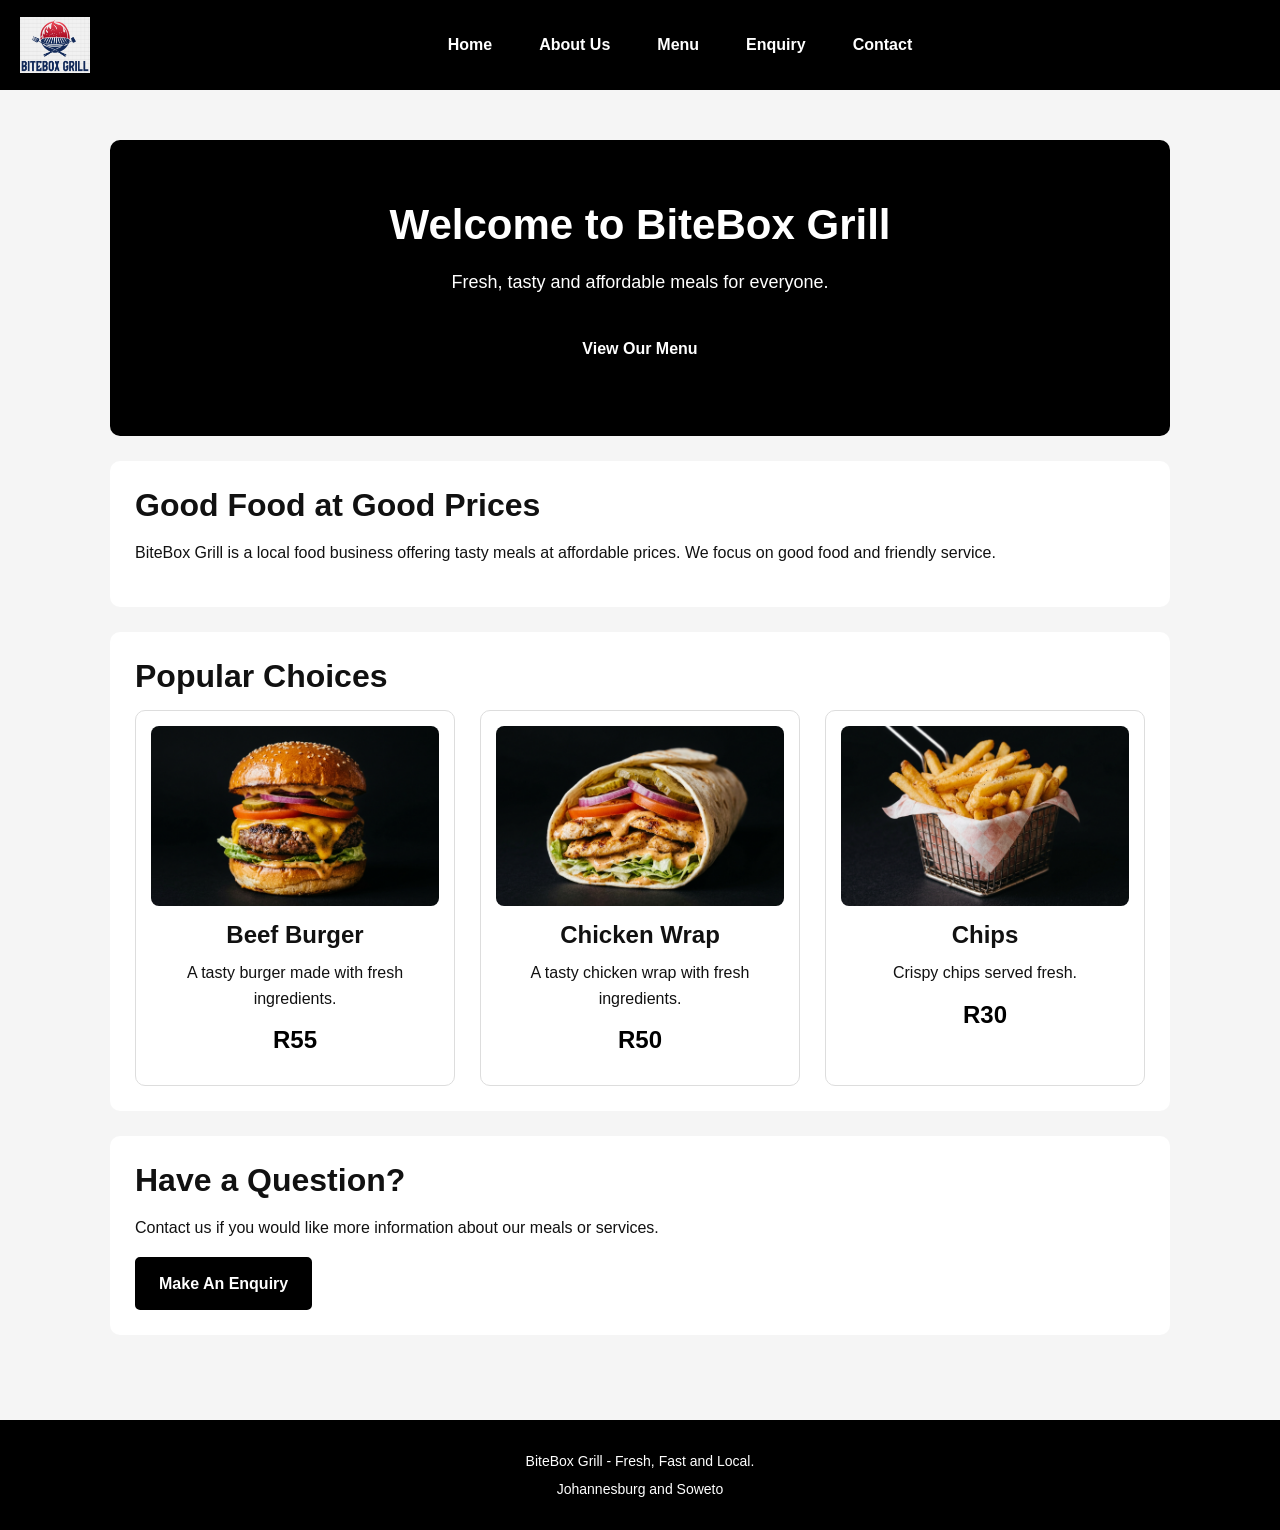
<file: index.html>
<!DOCTYPE html>
<html lang="en">

<head>
    <meta charset="UTF-8">
    <meta name="viewport" content="width=device-width, initial-scale=1.0">

    <!-- SEO information -->
    <meta name="description" content="Welcome to BiteBox Grill, offering fresh, tasty and affordable burgers, chicken wraps and meals in Johannesburg and Soweto. Explore our menu today.">

    <meta name="keywords" content="BiteBox Grill, fast food, affordable meals, burgers, chicken wraps, chips, Johannesburg, Soweto">

    <title>BiteBox Grill | Fresh and Affordable Fast Food in Johannesburg</title>

    <link rel="stylesheet" href="css/style.css">
</head>

<body>

    <!-- Website header -->
    <header>

        <img src="images/logo.png" alt="BiteBox Grill logo">

        <!-- Mobile menu button -->
        <button class="menu-toggle" id="menu-toggle"
            type="button"
            aria-label="Open navigation menu"
            aria-expanded="false"
            aria-controls="main-nav">
            ☰
        </button>

        <!-- Navigation menu -->
        <nav id="main-nav">
            <a href="index.html">Home</a>
            <a href="about.html">About Us</a>
            <a href="products.html">Menu</a>
            <a href="enquiry.html">Enquiry</a>
            <a href="contact.html">Contact</a>
        </nav>

    </header>


    <!-- Main content -->
    <main>

        <!-- Hero section -->
        <section class="hero">

            <h1>Welcome to BiteBox Grill</h1>

            <p>
                Fresh, tasty and affordable meals for everyone.
            </p>

            <a class="menu-button" href="products.html">
                View Our Menu
            </a>

        </section>


        <!-- About the business -->
        <section class="home-section">

            <h2>Good Food at Good Prices</h2>

            <p>
                BiteBox Grill is a local food business offering
                tasty meals at affordable prices. We focus on
                good food and friendly service.
            </p>

        </section>


        <!-- Popular choices -->
        <section class="home-section">

            <h2>Popular Choices</h2>

            <div class="menu-grid">

                <article class="menu-card">

                    <img src="images/burger.jpg"
                        alt="BiteBox Grill beef burger">

                    <h3>Beef Burger</h3>

                    <p>
                        A tasty burger made with fresh ingredients.
                    </p>

                    <p class="price">R55</p>

                </article>


                <article class="menu-card">

                    <img src="images/chicken-wrap.jpg"
                        alt="BiteBox Grill chicken wrap">

                    <h3>Chicken Wrap</h3>

                    <p>
                        A tasty chicken wrap with fresh ingredients.
                    </p>

                    <p class="price">R50</p>

                </article>


                <article class="menu-card">

                    <img src="images/chips.jpg"
                        alt="BiteBox Grill chips">

                    <h3>Chips</h3>

                    <p>
                        Crispy chips served fresh.
                    </p>

                    <p class="price">R30</p>

                </article>

            </div>

        </section>


        <!-- Call to action -->
        <section class="home-section">

            <h2>Have a Question?</h2>

            <p>
                Contact us if you would like more information
                about our meals or services.
            </p>

            <a class="menu-button" href="enquiry.html">
                Make An Enquiry
            </a>

        </section>

    </main>


    <!-- Footer -->
    <footer>

        <p>BiteBox Grill - Fresh, Fast and Local.</p>

        <p>Johannesburg and Soweto</p>

    </footer>


    <!-- JavaScript file -->
    <script src="js/script.js"></script>

</body>

</html>
</file>
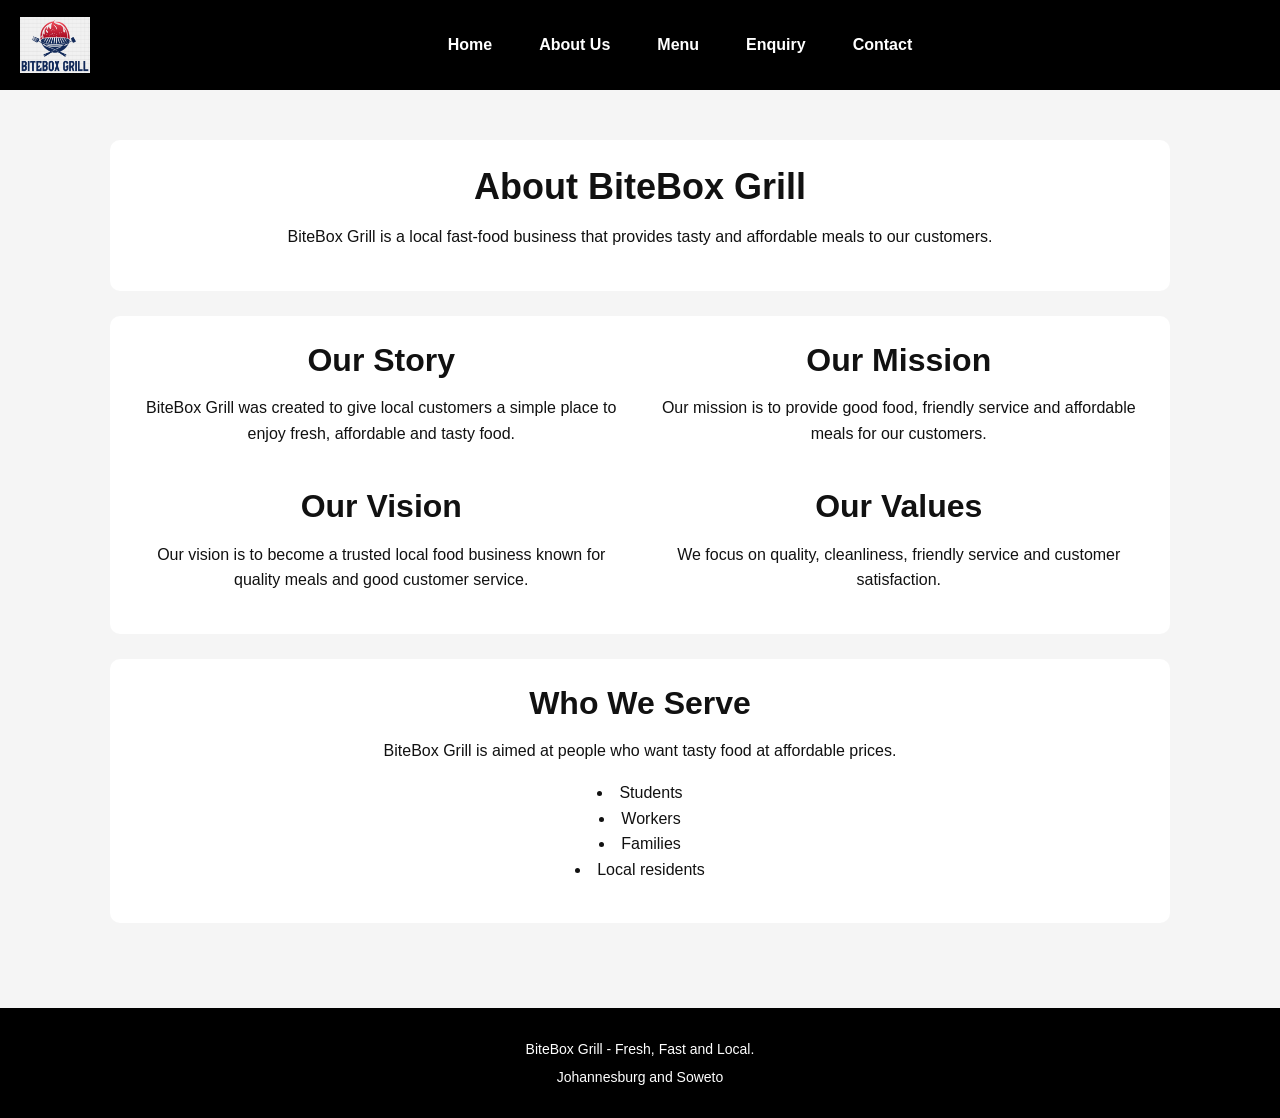
<file: about.html>
<!DOCTYPE html>
<html lang="en">

<head>
    <meta charset="UTF-8">
    <meta name="viewport" content="width=device-width, initial-scale=1.0">

    <meta name="description" content="Learn about BiteBox Grill, our story, mission, vision and affordable fast-food meals in Johannesburg and Soweto.">

    <meta name="keywords" content="BiteBox Grill, about us, fast food, affordable meals, Johannesburg, Soweto">

    <title>About Us | BiteBox Grill</title>

    <link rel="stylesheet" href="css/style.css">
</head>

<body>

    <!-- Website header -->
    <header>

        <img src="images/logo.png" alt="BiteBox Grill logo">

        <!-- Mobile navigation button -->
        <button class="menu-toggle" id="menu-toggle"
            type="button"
            aria-label="Open navigation menu"
            aria-expanded="false"
            aria-controls="main-nav">
            ☰
        </button>

        <!-- Navigation menu -->
        <nav id="main-nav">

            <a href="index.html">Home</a>
            <a href="about.html">About Us</a>
            <a href="products.html">Menu</a>
            <a href="enquiry.html">Enquiry</a>
            <a href="contact.html">Contact</a>

        </nav>

    </header>


    <!-- Main content -->
    <main>

        <!-- Introduction -->
        <section class="about-intro">

            <h1>About BiteBox Grill</h1>

            <p>
                BiteBox Grill is a local fast-food business that
                provides tasty and affordable meals to our customers.
            </p>

        </section>


        <!-- About information -->
        <section>

            <div class="about-grid">

                <article class="about-card">

                    <h2>Our Story</h2>

                    <p>
                        BiteBox Grill was created to give local
                        customers a simple place to enjoy fresh,
                        affordable and tasty food.
                    </p>

                </article>


                <article class="about-card">

                    <h2>Our Mission</h2>

                    <p>
                        Our mission is to provide good food,
                        friendly service and affordable meals
                        for our customers.
                    </p>

                </article>


                <article class="about-card">

                    <h2>Our Vision</h2>

                    <p>
                        Our vision is to become a trusted local
                        food business known for quality meals
                        and good customer service.
                    </p>

                </article>


                <article class="about-card">

                    <h2>Our Values</h2>

                    <p>
                        We focus on quality, cleanliness,
                        friendly service and customer satisfaction.
                    </p>

                </article>

            </div>

        </section>


        <!-- Target customers -->
        <section class="about-customers">

            <h2>Who We Serve</h2>

            <p>
                BiteBox Grill is aimed at people who want
                tasty food at affordable prices.
            </p>

            <ul>

                <li>Students</li>
                <li>Workers</li>
                <li>Families</li>
                <li>Local residents</li>

            </ul>

        </section>

    </main>


    <!-- Footer -->
    <footer>

        <p>BiteBox Grill - Fresh, Fast and Local.</p>

        <p>Johannesburg and Soweto</p>

    </footer>


    <!-- JavaScript -->
    <script src="js/script.js"></script>

</body>

</html>
</file>
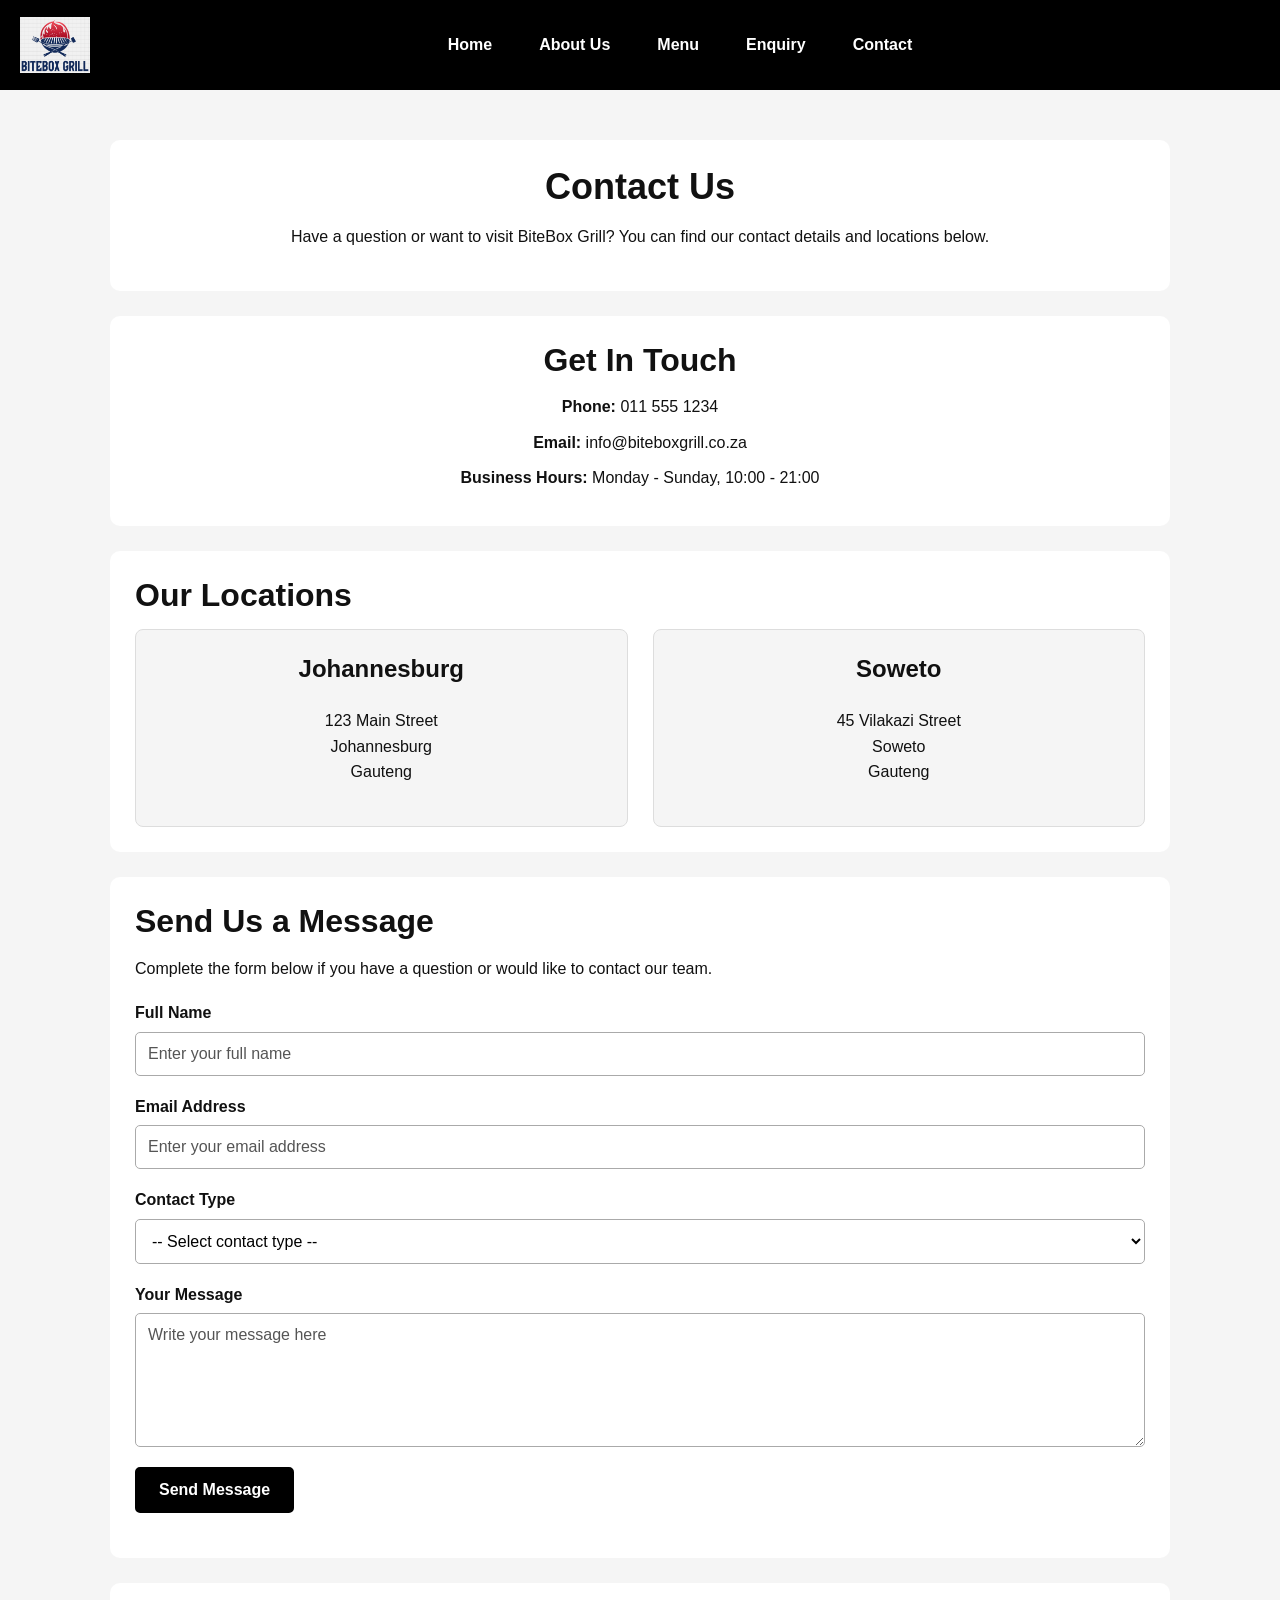
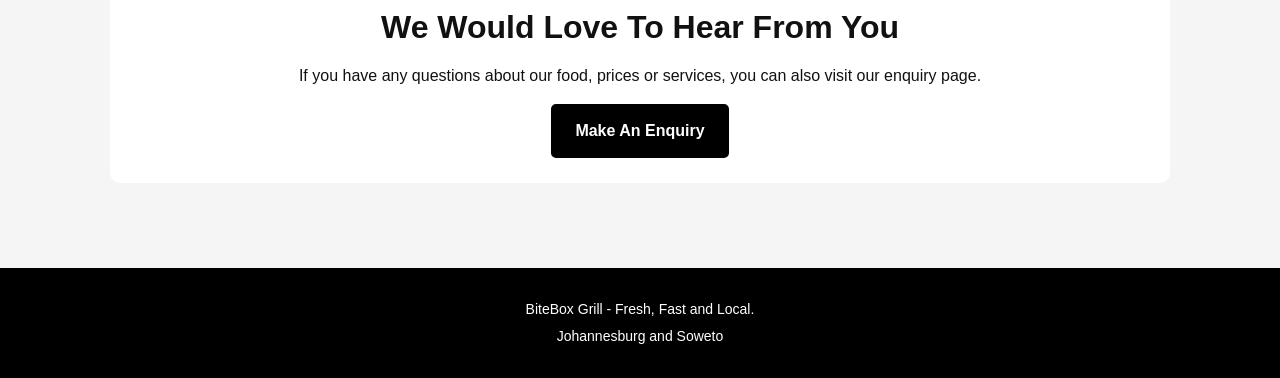
<file: contact.html>
<!DOCTYPE html>
<html lang="en">

<head>
    <meta charset="UTF-8">
    <meta name="viewport" content="width=device-width, initial-scale=1.0">

    <meta name="description" content="Contact BiteBox Grill for information about our food, services and locations in Johannesburg and Soweto.">

    <meta name="keywords" content="BiteBox Grill, contact, fast food, Johannesburg, Soweto">

    <title>Contact Us | BiteBox Grill</title>

    <link rel="stylesheet" href="css/style.css">
</head>

<body>

    <!-- Website header -->
    <header>

        <img src="images/logo.png" alt="BiteBox Grill logo">

        <!-- Mobile navigation button -->
        <button class="menu-toggle" id="menu-toggle"
            type="button"
            aria-label="Open navigation menu"
            aria-expanded="false"
            aria-controls="main-nav">
            ☰
        </button>

        <!-- Navigation -->
        <nav id="main-nav">

            <a href="index.html">Home</a>
            <a href="about.html">About Us</a>
            <a href="products.html">Menu</a>
            <a href="enquiry.html">Enquiry</a>
            <a href="contact.html">Contact</a>

        </nav>

    </header>


    <!-- Main content -->
    <main>

        <!-- Introduction -->
        <section class="contact-intro">

            <h1>Contact Us</h1>

            <p>
                Have a question or want to visit BiteBox Grill?
                You can find our contact details and locations below.
            </p>

        </section>


        <!-- Contact details -->
        <section class="contact-details">

            <h2>Get In Touch</h2>

            <p>
                <strong>Phone:</strong> 011 555 1234
            </p>

            <p>
                <strong>Email:</strong> info@biteboxgrill.co.za
            </p>

            <p>
                <strong>Business Hours:</strong>
                Monday - Sunday, 10:00 - 21:00
            </p>

        </section>


        <!-- Locations -->
        <section>

            <h2>Our Locations</h2>

            <div class="location-grid">

                <!-- Johannesburg -->
                <article class="location-card">

                    <h3>Johannesburg</h3>

                    <p>
                        123 Main Street<br>
                        Johannesburg<br>
                        Gauteng
                    </p>

                </article>


                <!-- Soweto -->
                <article class="location-card">

                    <h3>Soweto</h3>

                    <p>
                        45 Vilakazi Street<br>
                        Soweto<br>
                        Gauteng
                    </p>

                </article>

            </div>

        </section>


        <!-- Contact form -->
        <section class="contact-form">

            <h2>Send Us a Message</h2>

            <p>
                Complete the form below if you have a question
                or would like to contact our team.
            </p>

            <form id="contact-form">

                <label for="contact-name">Full Name</label>

                <input type="text"
                    id="contact-name"
                    name="contact-name"
                    placeholder="Enter your full name"
                    required
                    minlength="2">


                <label for="contact-email">Email Address</label>

                <input type="email"
                    id="contact-email"
                    name="contact-email"
                    placeholder="Enter your email address"
                    required>


                <label for="contact-type">Contact Type</label>

                <select id="contact-type" name="contact-type" required>

                    <option value="">-- Select contact type --</option>
                    <option value="General Question">General Question</option>
                    <option value="Food Enquiry">Food Enquiry</option>
                    <option value="Customer Feedback">Customer Feedback</option>
                    <option value="Complaint">Complaint</option>
                    <option value="Other">Other</option>

                </select>


                <label for="contact-message">Your Message</label>

                <textarea id="contact-message"
                    name="contact-message"
                    rows="6"
                    placeholder="Write your message here"
                    required
                    minlength="5"></textarea>


                <button type="submit">Send Message</button>

            </form>

            <p id="contact-response" aria-live="polite"></p>

        </section>


        <!-- Contact message -->
        <section class="contact-message">

            <h2>We Would Love To Hear From You</h2>

            <p>
                If you have any questions about our food, prices
                or services, you can also visit our enquiry page.
            </p>

            <a class="menu-button" href="enquiry.html">
                Make An Enquiry
            </a>

        </section>

    </main>


    <!-- Footer -->
    <footer>

        <p>BiteBox Grill - Fresh, Fast and Local.</p>

        <p>Johannesburg and Soweto</p>

    </footer>


    <!-- JavaScript -->
    <script src="js/script.js"></script>

</body>

</html>
</file>
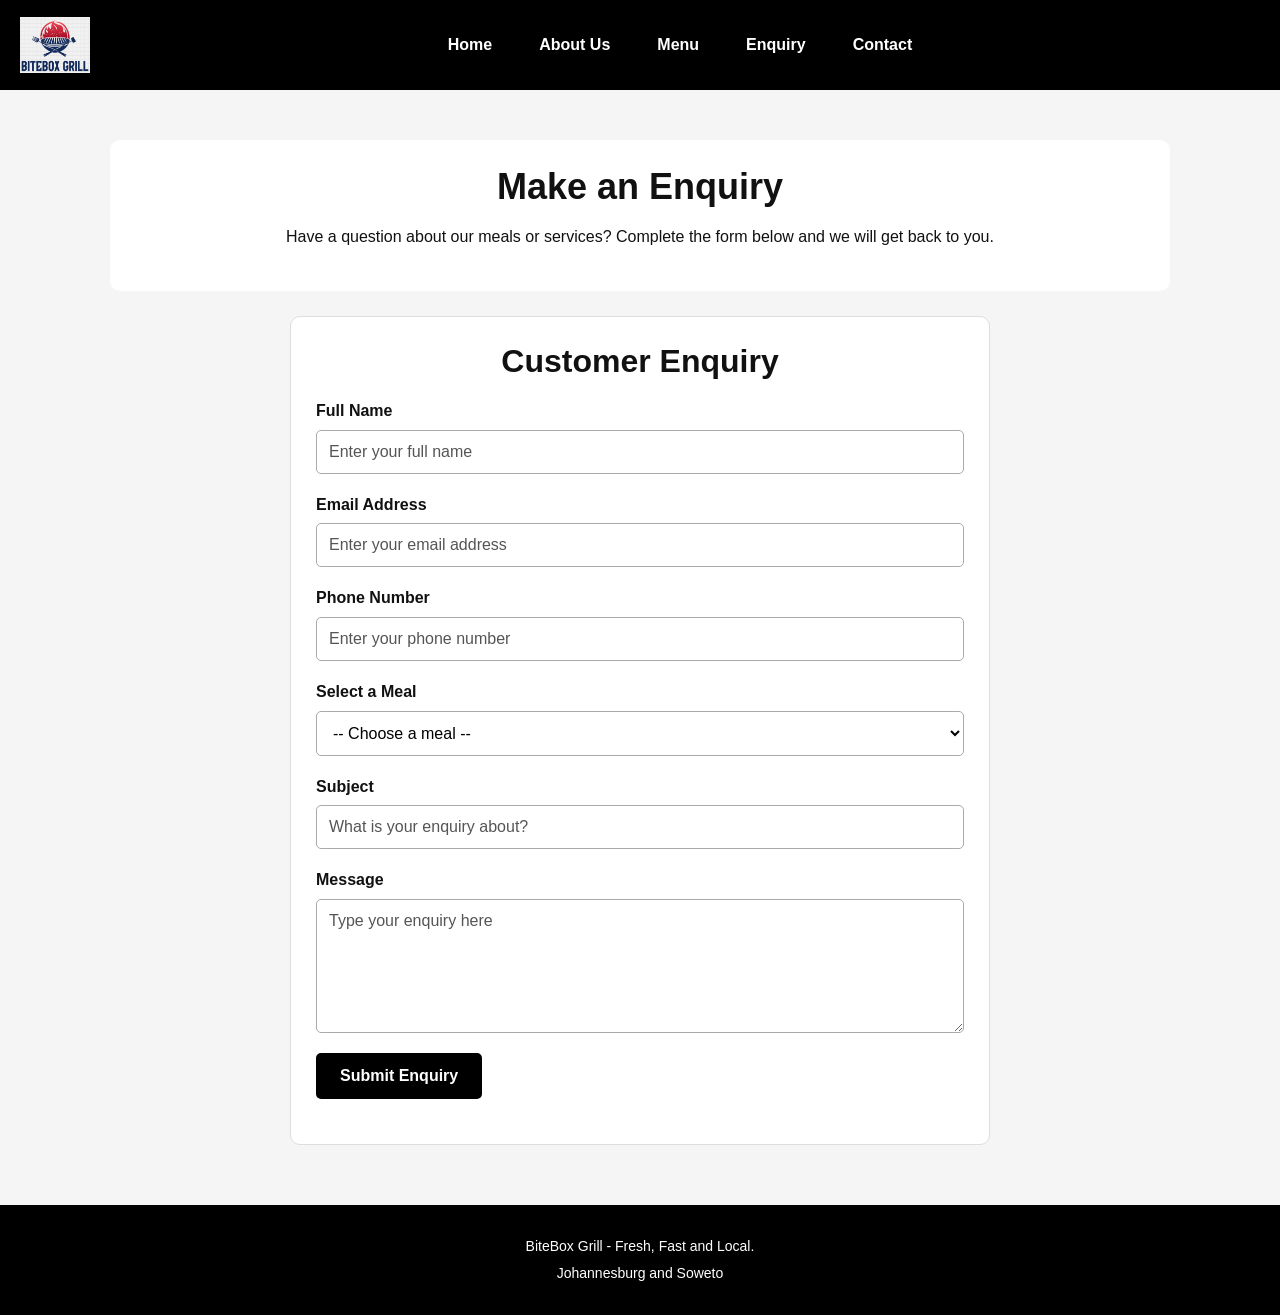
<file: enquiry.html>
<!DOCTYPE html>
<html lang="en">

<head>
    <meta charset="UTF-8">
    <meta name="viewport" content="width=device-width, initial-scale=1.0">

    <meta name="description" content="Send BiteBox Grill an enquiry about our meals, prices and services in Johannesburg and Soweto.">

    <meta name="keywords" content="BiteBox Grill, food enquiry, fast food, meal prices, Johannesburg, Soweto">

    <title>Make an Enquiry | BiteBox Grill</title>

    <link rel="stylesheet" href="css/style.css">
</head>

<body>

    <!-- Website header -->
    <header>

        <img src="images/logo.png" alt="BiteBox Grill logo">

        <!-- Mobile navigation button -->
        <button class="menu-toggle" id="menu-toggle"
            type="button"
            aria-label="Open navigation menu"
            aria-expanded="false"
            aria-controls="main-nav">
            ☰
        </button>

        <!-- Navigation menu -->
        <nav id="main-nav">

            <a href="index.html">Home</a>
            <a href="about.html">About Us</a>
            <a href="products.html">Menu</a>
            <a href="enquiry.html">Enquiry</a>
            <a href="contact.html">Contact</a>

        </nav>

    </header>


    <!-- Main content -->
    <main>

        <!-- Introduction -->
        <section class="enquiry-intro">

            <h1>Make an Enquiry</h1>

            <p>
                Have a question about our meals or services?
                Complete the form below and we will get back to you.
            </p>

        </section>


        <!-- Enquiry form -->
        <section class="enquiry-form">

            <h2>Customer Enquiry</h2>

            <form id="enquiry-form">

                <label for="name">Full Name</label>

                <input type="text"
                    id="name"
                    name="name"
                    placeholder="Enter your full name"
                    required
                    minlength="2">


                <label for="email">Email Address</label>

                <input type="email"
                    id="email"
                    name="email"
                    placeholder="Enter your email address"
                    required>


                <label for="phone">Phone Number</label>

                <input type="tel"
                    id="phone"
                    name="phone"
                    placeholder="Enter your phone number"
                    required
                    pattern="[0-9+\s()-]{7,20}"
                    title="Enter a valid phone number using numbers, spaces, brackets or a plus sign.">


                <label for="product">Select a Meal</label>

                <select id="product" name="product" required>

                    <option value="">-- Choose a meal --</option>
                    <option value="Beef Burger">Beef Burger - R55</option>
                    <option value="Chicken Wrap">Chicken Wrap - R50</option>
                    <option value="Chips">Chips - R30</option>
                    <option value="Chicken and Chips">Chicken and Chips - R65</option>
                    <option value="Family Meal">Family Meal - R150</option>
                    <option value="Grilled Meal">Grilled Meal - R70</option>

                </select>


                <label for="subject">Subject</label>

                <input type="text"
                    id="subject"
                    name="subject"
                    placeholder="What is your enquiry about?"
                    required>


                <label for="message">Message</label>

                <textarea id="message"
                    name="message"
                    rows="6"
                    placeholder="Type your enquiry here"
                    required
                    minlength="5"></textarea>


                <button type="submit">Submit Enquiry</button>

            </form>

            <!-- Form response message -->
            <p id="enquiry-response" aria-live="polite"></p>

        </section>

    </main>


    <!-- Website footer -->
    <footer>

        <p>BiteBox Grill - Fresh, Fast and Local.</p>

        <p>Johannesburg and Soweto</p>

    </footer>


    <!-- JavaScript -->
    <script src="js/script.js"></script>

</body>

</html>
</file>
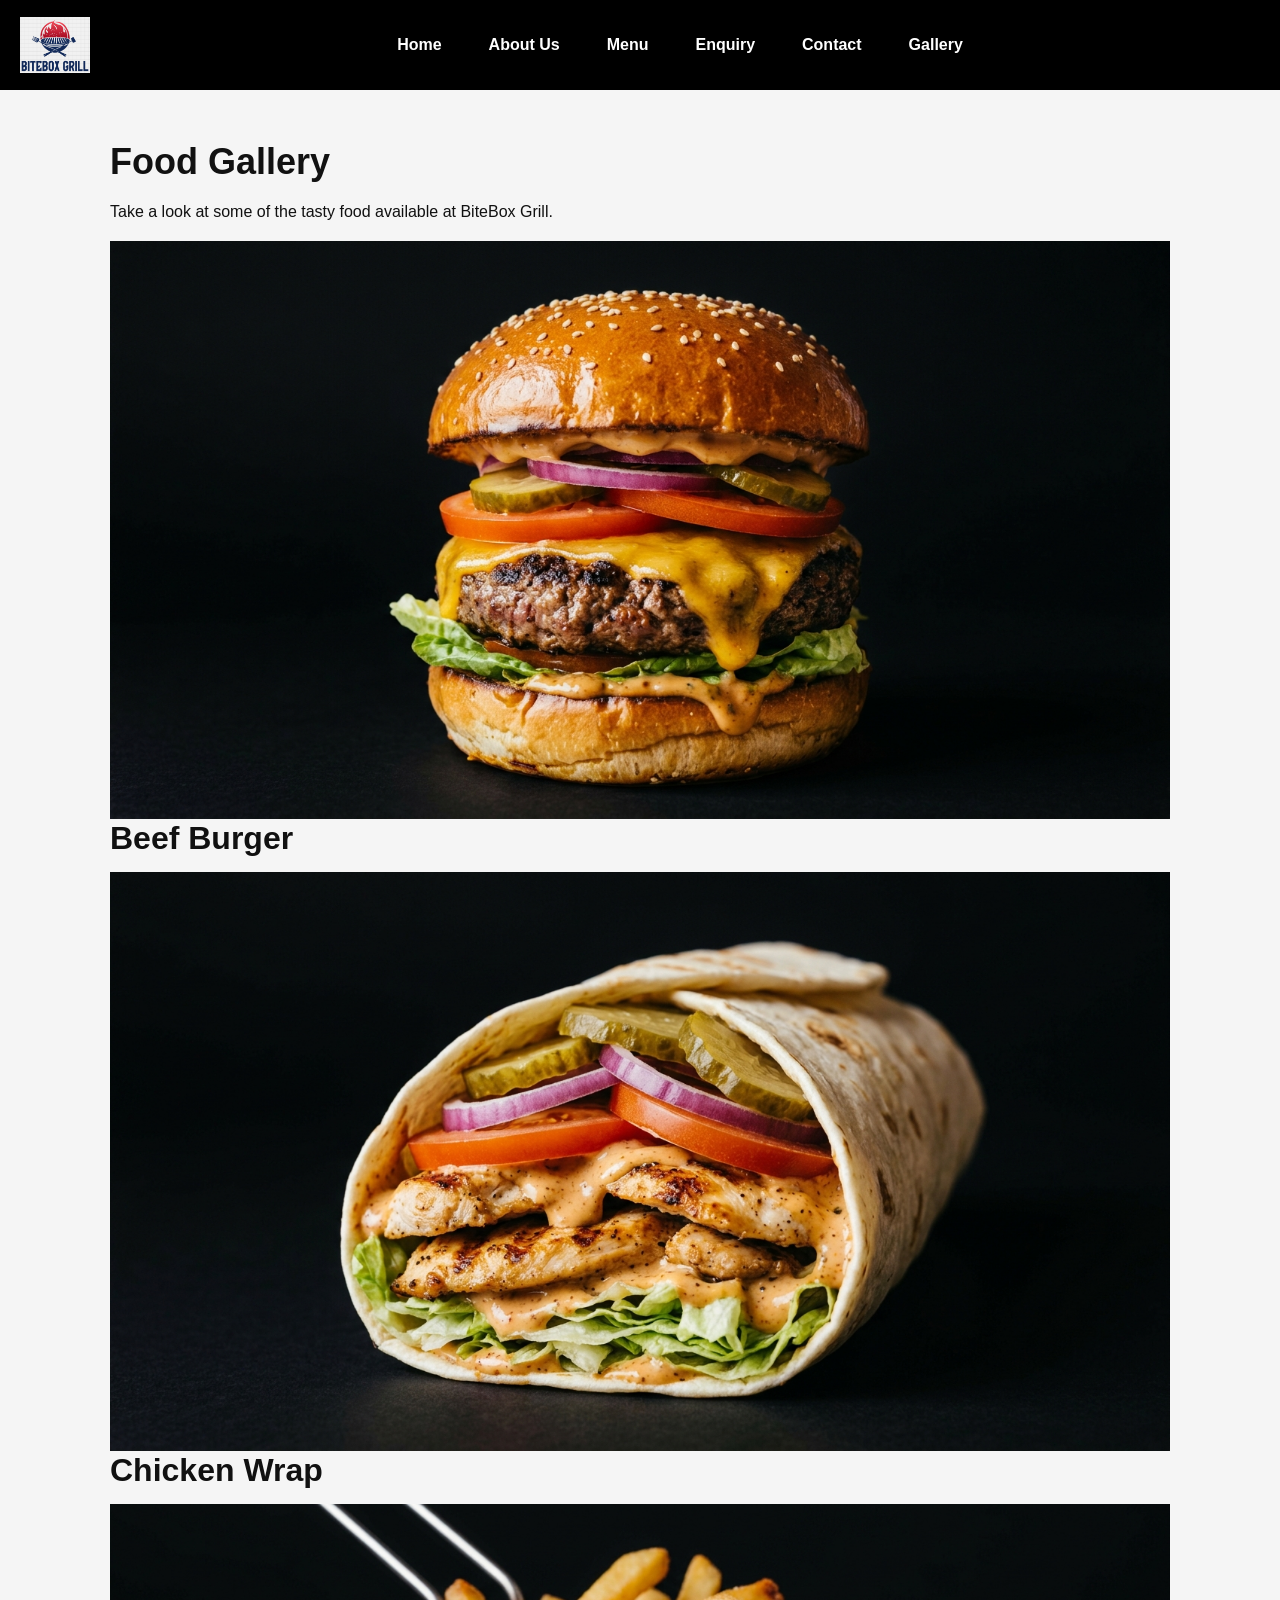
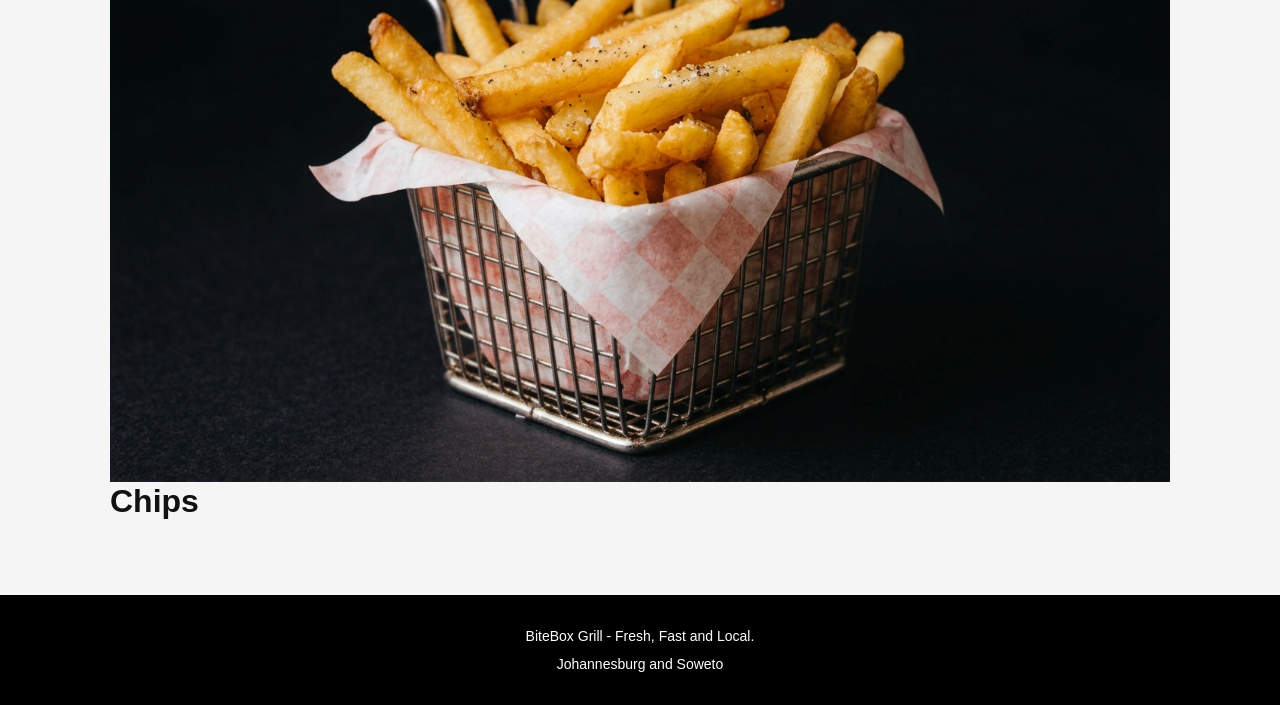
<file: Gallery.html>
<!DOCTYPE html>
<html lang="en">

<head>
    <meta charset="UTF-8">
    <meta name="viewport" content="width=device-width, initial-scale=1.0">

    <title>BiteBox Grill - Gallery</title>
    <link rel="stylesheet" href="css/style.css">
</head>

<body>

    <!-- Website header -->
    <header>

        <img src="images/logo.png" alt="BiteBox Grill logo">

        <!-- Navigation menu -->
        <nav>
            <a href="index.html">Home</a>
            <a href="about.html">About Us</a>
            <a href="products.html">Menu</a>
            <a href="enquiry.html">Enquiry</a>
            <a href="contact.html">Contact</a>
            <a href="Gallery.html">Gallery</a>
        </nav>

    </header>


    <!-- Main website content -->
    <main>

        <h1>Food Gallery</h1>

        <p>
            Take a look at some of the tasty food available
            at BiteBox Grill.
        </p>

        <div class="gallery">

            <div class="gallery-item">
                <img src="images/burger.jpg" alt="BiteBox Grill burger">
                <h2>Beef Burger</h2>
            </div>

            <div class="gallery-item">
                <img src="images/chicken-wrap.jpg" alt="Chicken wrap">
                <h2>Chicken Wrap</h2>
            </div>

            <div class="gallery-item">
                <img src="images/chips.jpg" alt="Chips">
                <h2>Chips</h2>
            </div>

        </div>

    </main>


    <!-- Website footer -->
    <footer>

        <p>
            BiteBox Grill - Fresh, Fast and Local.
        </p>

        <p>
            Johannesburg and Soweto
        </p>

    </footer>

</body>

</html>
</file>
<file: css/style.css>
/* =====================================
   BITEBOX GRILL WEBSITE STYLESHEET
   ===================================== */


/* =====================================
   1. GENERAL SETTINGS
   ===================================== */

* {
    box-sizing: border-box;
}

html {
    scroll-behavior: smooth;
}

body {
    margin: 0;
    font-family: Arial, sans-serif;
    background-color: #f5f5f5;
    color: #111;
    line-height: 1.6;
}

img {
    max-width: 100%;
    height: auto;
    display: block;
}


/* =====================================
   2. HEADER
   ===================================== */

header {
    background-color: #000;
    color: #fff;
    padding: 15px 30px;
    min-height: 90px;
    position: relative;
}

/* Website logo */

header img {
    width: 70px;
    height: 70px;
    object-fit: contain;
    position: absolute;
    top: 10px;
    left: 20px;
    margin: 0;
}


/* =====================================
   3. NAVIGATION
   ===================================== */

nav {
    display: flex;
    justify-content: center;
    align-items: center;
    gap: 15px;
    min-height: 60px;
    margin-left: 80px;
    flex-wrap: wrap;
}

nav a {
    color: #fff;
    text-decoration: none;
    font-weight: bold;
    padding: 10px 15px;
    border: 1px solid transparent;
    border-radius: 5px;
    transition: 0.3s;
}

nav a:hover {
    background-color: #fff;
    color: #000;
    border-color: #fff;
}

nav a:focus {
    outline: 2px solid #fff;
    outline-offset: 3px;
}


/* Mobile navigation button */

.menu-toggle {
    display: none;
    background-color: #000;
    color: #fff;
    border: 2px solid #fff;
    padding: 10px 15px;
    font-size: 25px;
    cursor: pointer;
}


/* =====================================
   4. MAIN CONTENT
   ===================================== */

main {
    max-width: 1100px;
    width: 95%;
    margin: 30px auto;
    padding: 20px;
}


/* =====================================
   5. HEADINGS
   ===================================== */

h1,
h2,
h3 {
    line-height: 1.2;
}

h1 {
    font-size: 36px;
    margin-top: 0;
    margin-bottom: 15px;
}

h2 {
    font-size: 32px;
    margin-top: 0;
    margin-bottom: 15px;
}

h3 {
    font-size: 24px;
}


/* =====================================
   6. SECTIONS
   ===================================== */

section {
    background-color: #fff;
    padding: 25px;
    margin-bottom: 25px;
    border-radius: 10px;
}


/* =====================================
   7. HOME PAGE HERO
   ===================================== */

.hero {
    text-align: center;
    padding: 60px 25px;
    background-color: #000;
    color: #fff;
    border-radius: 10px;
}

.hero h1,
.hero h2 {
    font-size: 42px;
    margin-bottom: 15px;
}

.hero p {
    font-size: 18px;
    margin-bottom: 25px;
}


/* =====================================
   8. BUTTONS
   ===================================== */

button,
.menu-button,
.order-button {
    display: inline-block;
    background-color: #000;
    color: #fff;
    text-decoration: none;
    padding: 12px 22px;
    border: 2px solid #000;
    border-radius: 5px;
    font-weight: bold;
    cursor: pointer;
    transition: 0.3s;
    font-family: Arial, sans-serif;
}

button:hover,
.menu-button:hover,
.order-button:hover {
    background-color: #fff;
    color: #000;
    transform: translateY(-2px);
}

button:focus,
.menu-button:focus,
.order-button:focus {
    outline: 3px solid #777;
    outline-offset: 3px;
}


/* =====================================
   9. HOME PAGE FOOD IMAGES
   ===================================== */

.food-images {
    display: flex;
    justify-content: center;
    align-items: center;
    gap: 20px;
    flex-wrap: wrap;
}

.food-images img {
    width: 30%;
    max-width: 300px;
    height: 220px;
    object-fit: cover;
    border-radius: 10px;
    border: 2px solid #000;
    transition: transform 0.3s;
}

.food-images img:hover {
    transform: scale(1.03);
}


/* =====================================
   10. PRODUCTS / MENU PAGE
   ===================================== */

.menu-intro {
    text-align: center;
}

.menu-grid {
    display: grid;
    grid-template-columns: repeat(3, 1fr);
    gap: 25px;
}

.menu-card {
    background-color: #fff;
    padding: 15px;
    border-radius: 10px;
    text-align: center;
    border: 1px solid #ddd;
    transition: transform 0.3s, box-shadow 0.3s;
}

.menu-card:hover {
    transform: translateY(-5px);
    box-shadow: 0 5px 15px rgba(0, 0, 0, 0.15);
}

.menu-card img {
    display: block;
    width: 100%;
    height: 180px;
    object-fit: cover;
    border-radius: 8px;
    margin: 0 auto 15px;
}

.menu-card h3 {
    margin: 10px 0;
}

.menu-card p {
    margin: 10px 0;
}

.price {
    font-size: 24px;
    font-weight: bold;
    color: #000;
    margin: 10px 0;
}


/* =====================================
   11. MORE MENU ITEMS
   ===================================== */

.menu-list {
    display: grid;
    grid-template-columns: repeat(3, 1fr);
    gap: 20px;
}

.menu-list div {
    background-color: #f5f5f5;
    padding: 20px;
    border-radius: 8px;
    border: 1px solid #ddd;
}

.menu-list h3 {
    margin-top: 0;
}

.menu-list strong {
    color: #000;
    font-size: 20px;
}


/* =====================================
   12. ABOUT PAGE
   ===================================== */

.about-intro {
    text-align: center;
}

.about-grid {
    display: grid;
    grid-template-columns: repeat(2, 1fr);
    gap: 25px;
}

.about-card {
    text-align: center;
}

.about-customers {
    text-align: center;
}

.about-customers ul {
    list-style-position: inside;
    padding: 0;
}


/* =====================================
   13. ENQUIRY PAGE
   ===================================== */

.enquiry-intro {
    text-align: center;
}

.enquiry-form {
    max-width: 700px;
    margin: 0 auto;
    border: 1px solid #ddd;
}

.enquiry-form h2 {
    text-align: center;
}


/* =====================================
   14. CONTACT PAGE
   ===================================== */

.contact-intro,
.contact-details {
    text-align: center;
}

.contact-details p {
    margin: 10px 0;
}

.location-grid {
    display: grid;
    grid-template-columns: repeat(2, 1fr);
    gap: 25px;
}

.location-card {
    background-color: #f5f5f5;
    padding: 25px;
    border-radius: 8px;
    border: 1px solid #ddd;
    text-align: center;
}

.location-card h3 {
    margin-top: 0;
}


/* =====================================
   15. ENQUIRY AND CONTACT FORMS
   ===================================== */

.enquiry-form label,
.contact-form label {
    display: block;
    margin-top: 18px;
    font-weight: bold;
}

.enquiry-form input,
.enquiry-form textarea,
.enquiry-form select,
.contact-form input,
.contact-form textarea,
.contact-form select {
    display: block;
    width: 100%;
    max-width: 100%;
    padding: 12px;
    margin-top: 6px;
    border: 1px solid #aaa;
    border-radius: 5px;
    font-family: Arial, sans-serif;
    font-size: 16px;
    background-color: #fff;
}

.enquiry-form input:focus,
.enquiry-form textarea:focus,
.enquiry-form select:focus,
.contact-form input:focus,
.contact-form textarea:focus,
.contact-form select:focus {
    outline: 2px solid #000;
    border-color: #000;
}

.enquiry-form button,
.contact-form button {
    margin-top: 20px;
}


/* Form confirmation messages */

#enquiry-response,
#contact-response {
    margin-top: 20px;
    font-weight: bold;
    text-align: center;
}


/* =====================================
   16. CONTACT MESSAGE SECTION
   ===================================== */

.contact-message {
    text-align: center;
}


/* =====================================
   17. FOOTER
   ===================================== */

footer {
    background-color: #000;
    color: #fff;
    text-align: center;
    padding: 25px 15px;
    margin-top: 40px;
}

footer p {
    margin: 5px 0;
    font-size: 14px;
}


/* =====================================
   18. IMAGE LIGHTBOX
   ===================================== */

.gallery-image {
    cursor: zoom-in;
}

.lightbox {
    display: none;
    position: fixed;
    z-index: 10000;
    inset: 0;
    background: rgba(0, 0, 0, 0.9);
    justify-content: center;
    align-items: center;
    padding: 30px;
}

.lightbox.active {
    display: flex;
}

.lightbox img {
    max-width: 90%;
    max-height: 85vh;
    object-fit: contain;
    border-radius: 8px;
}

.lightbox-close {
    position: absolute;
    top: 20px;
    right: 25px;
    width: auto;
    color: white;
    background: transparent;
    border: none;
    font-size: 40px;
    cursor: pointer;
}


/* =====================================
   19. TABLET RESPONSIVE DESIGN
   ===================================== */

@media (max-width: 800px) {

    main {
        width: 95%;
    }

    .menu-grid {
        grid-template-columns: repeat(2, 1fr);
    }

    .menu-list {
        grid-template-columns: repeat(2, 1fr);
    }

    .food-images img {
        width: 45%;
    }

    .about-grid {
        grid-template-columns: repeat(2, 1fr);
    }

    .location-grid {
        grid-template-columns: repeat(2, 1fr);
    }

    .hero h1,
    .hero h2 {
        font-size: 34px;
    }

}


/* =====================================
   20. MOBILE RESPONSIVE DESIGN
   ===================================== */

@media (max-width: 768px) {

    /* Mobile header */

    header {
        min-height: 90px;
        padding: 15px;
    }

    header img {
        width: 60px;
        height: 60px;
        top: 10px;
        left: 15px;
    }


    /* Hamburger button */

    .menu-toggle {
        display: block;
        position: absolute;
        top: 12px;
        right: 15px;
        width: auto;
        margin: 0;
        z-index: 1001;
    }


    /* Hide navigation until clicked */

    #main-nav {
        display: none;
        flex-direction: column;
        align-items: stretch;
        width: 100%;
        margin: 0;
        padding-top: 75px;
        gap: 5px;
    }


    /* Show navigation when JavaScript adds active */

    #main-nav.active {
        display: flex;
    }

    #main-nav a {
        display: block;
        width: 100%;
        text-align: center;
        padding: 10px;
        border: 1px solid #444;
    }


    /* Main content */

    main {
        width: 100%;
        margin: 15px auto;
        padding: 12px;
    }


    /* Headings */

    h1 {
        font-size: 30px;
    }

    h2 {
        font-size: 26px;
    }

    h3 {
        font-size: 21px;
    }


    /* Sections */

    section {
        padding: 18px;
        margin-bottom: 18px;
    }


    /* Hero */

    .hero {
        padding: 55px 20px;
    }

    .hero h1,
    .hero h2 {
        font-size: 30px;
    }

    .hero p {
        font-size: 16px;
    }


    /* Food images */

    .food-images {
        flex-direction: column;
        align-items: center;
    }

    .food-images img {
        width: 100%;
        max-width: 400px;
        height: 200px;
    }


    /* Menu cards */

    .menu-grid {
        grid-template-columns: 1fr;
        gap: 20px;
    }

    .menu-list {
        grid-template-columns: 1fr;
    }

    .menu-card img {
        height: 220px;
    }


    /* About cards */

    .about-grid {
        grid-template-columns: 1fr;
        gap: 20px;
    }


    /* Location cards */

    .location-grid {
        grid-template-columns: 1fr;
        gap: 20px;
    }


    /* Forms */

    .enquiry-form,
    .contact-form {
        width: 100%;
        max-width: 100%;
    }

    .enquiry-form input,
    .enquiry-form textarea,
    .enquiry-form select,
    .contact-form input,
    .contact-form textarea,
    .contact-form select {
        font-size: 16px;
    }


    /* Buttons */

    button:not(.menu-toggle):not(.lightbox-close),
    .menu-button,
    .order-button {
        width: 100%;
        text-align: center;
    }


    /* Lightbox */

    .lightbox {
        padding: 15px;
    }

    .lightbox img {
        max-width: 100%;
        max-height: 80vh;
    }

}


/* =====================================
   21. ACCESSIBILITY
   ===================================== */

a,
button,
input,
textarea,
select {
    font-size: 16px;
}

input::placeholder,
textarea::placeholder {
    color: #555;
}

a:focus,
button:focus,
input:focus,
textarea:focus,
select:focus {
    outline-offset: 3px;
}


/* =====================================
   22. REDUCED MOTION
   ===================================== */

@media (prefers-reduced-motion: reduce) {

    html {
        scroll-behavior: auto;
    }

    *,
    *::before,
    *::after {
        transition: none !important;
        animation: none !important;
    }

}
</file>
